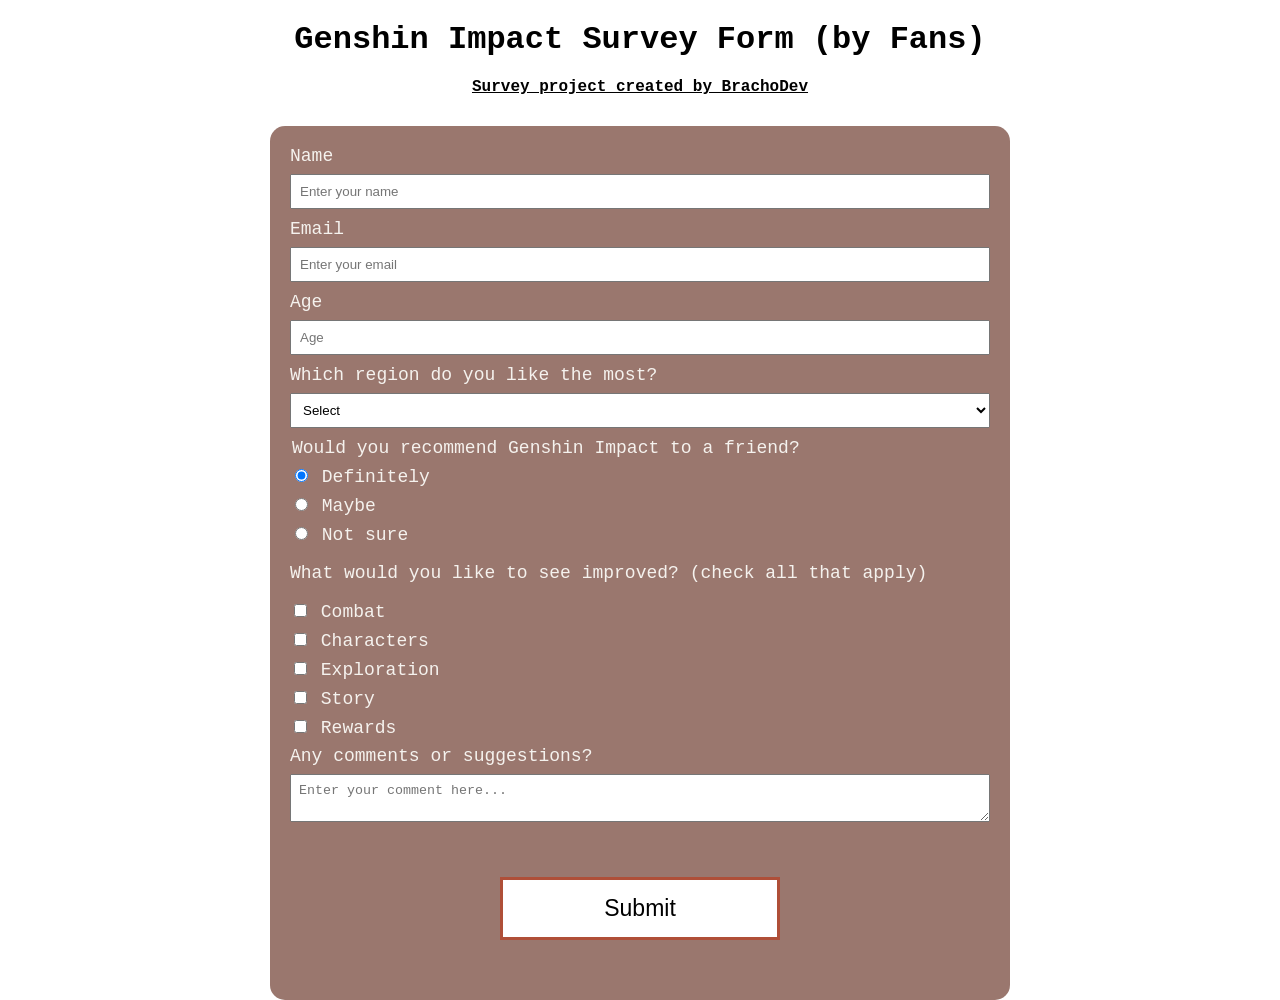
<file: Survey Form (PROJECT)/index.html>
<!DOCTYPE html>
<html lang="en">
<head>
    <meta charset="UTF-8">
    <meta name="viewport" content="width=device-width, initial-scale=1.0">
    <title>Genshin Impact Fans Survey</title>
    <link rel="stylesheet" href="styles.css">
</head>
<body>
    <header class="header">
        <h1 id="title">Genshin Impact Survey Form (by Fans)</h1>
        <p id="description">Survey project created by BrachoDev</p>
    </header>
    <form class="content-box" id="survey-form" action="none-yet">
        <div class="form-group">
            <label id="name-label" for="name">Name</label>
            <input name="name" id="name" type="text" placeholder="Enter your name" required>
        </div>
        <div class="form-group">
            <label id="email-label" for="email">Email</label>
            <input name="email" id="email" type="email" placeholder="Enter your email" required>
        </div>
        <div class="form-group">
            <label id="number-label" for="number">Age</label>
            <input name="number" id="number" type="number" placeholder="Age" required min="16" max="100">
        </div>
        <div class="form-group">
            <label for="dropdown">Which region do you like the most?</label>
            <select id="dropdown" name="region">
                <option disabled selected value="select">Select</option>
                <option value="mondstadt">Mondstadt</option>
                <option value="liyue">Liyue</option>
                <option value="inazuma">Inazuma</option>
                <option value="fontaine">Fontaine</option>
            </select>
        </div>
        <div class="form-group">
            <legend>Would you recommend Genshin Impact to a friend?</legend>
            <label>
                <input name="user-recommend" value="definitely" type="radio" checked> Definitely
            </label>
            <label>
                <input name="user-recommend" value="maybe" type="radio"> Maybe
            </label>
            <label>
                <input name="user-recommend" value="not-sure" type="radio"> Not sure
            </label>
        </div>
        <div class="form-group">
            <p>What would you like to see improved?<span class="clue"> (check all that apply)</span></p>
            <label>
                <input name="improvement" value="combat" type="checkbox"> Combat
            </label>
            <label>
                <input name="improvement" value="characters" type="checkbox"> Characters
            </label>
            <label>
                <input name="improvement" value="exploration" type="checkbox"> Exploration
            </label>
            <label>
                <input name="improvement" value="story" type="checkbox"> Story
            </label>
            <label>
                <input name="improvement" value="rewards" type="checkbox"> Rewards
            </label>
        </div>
        <div class="form-group">
            <label for="comments">Any comments or suggestions?</label>
            <textarea id="comments" name="comment" placeholder="Enter your comment here..."></textarea>
        </div>
        <div class="form-group">
            <button type="submit" id="submit">Submit</button>
        </div>
    </form>
</body>
</html>
</file>
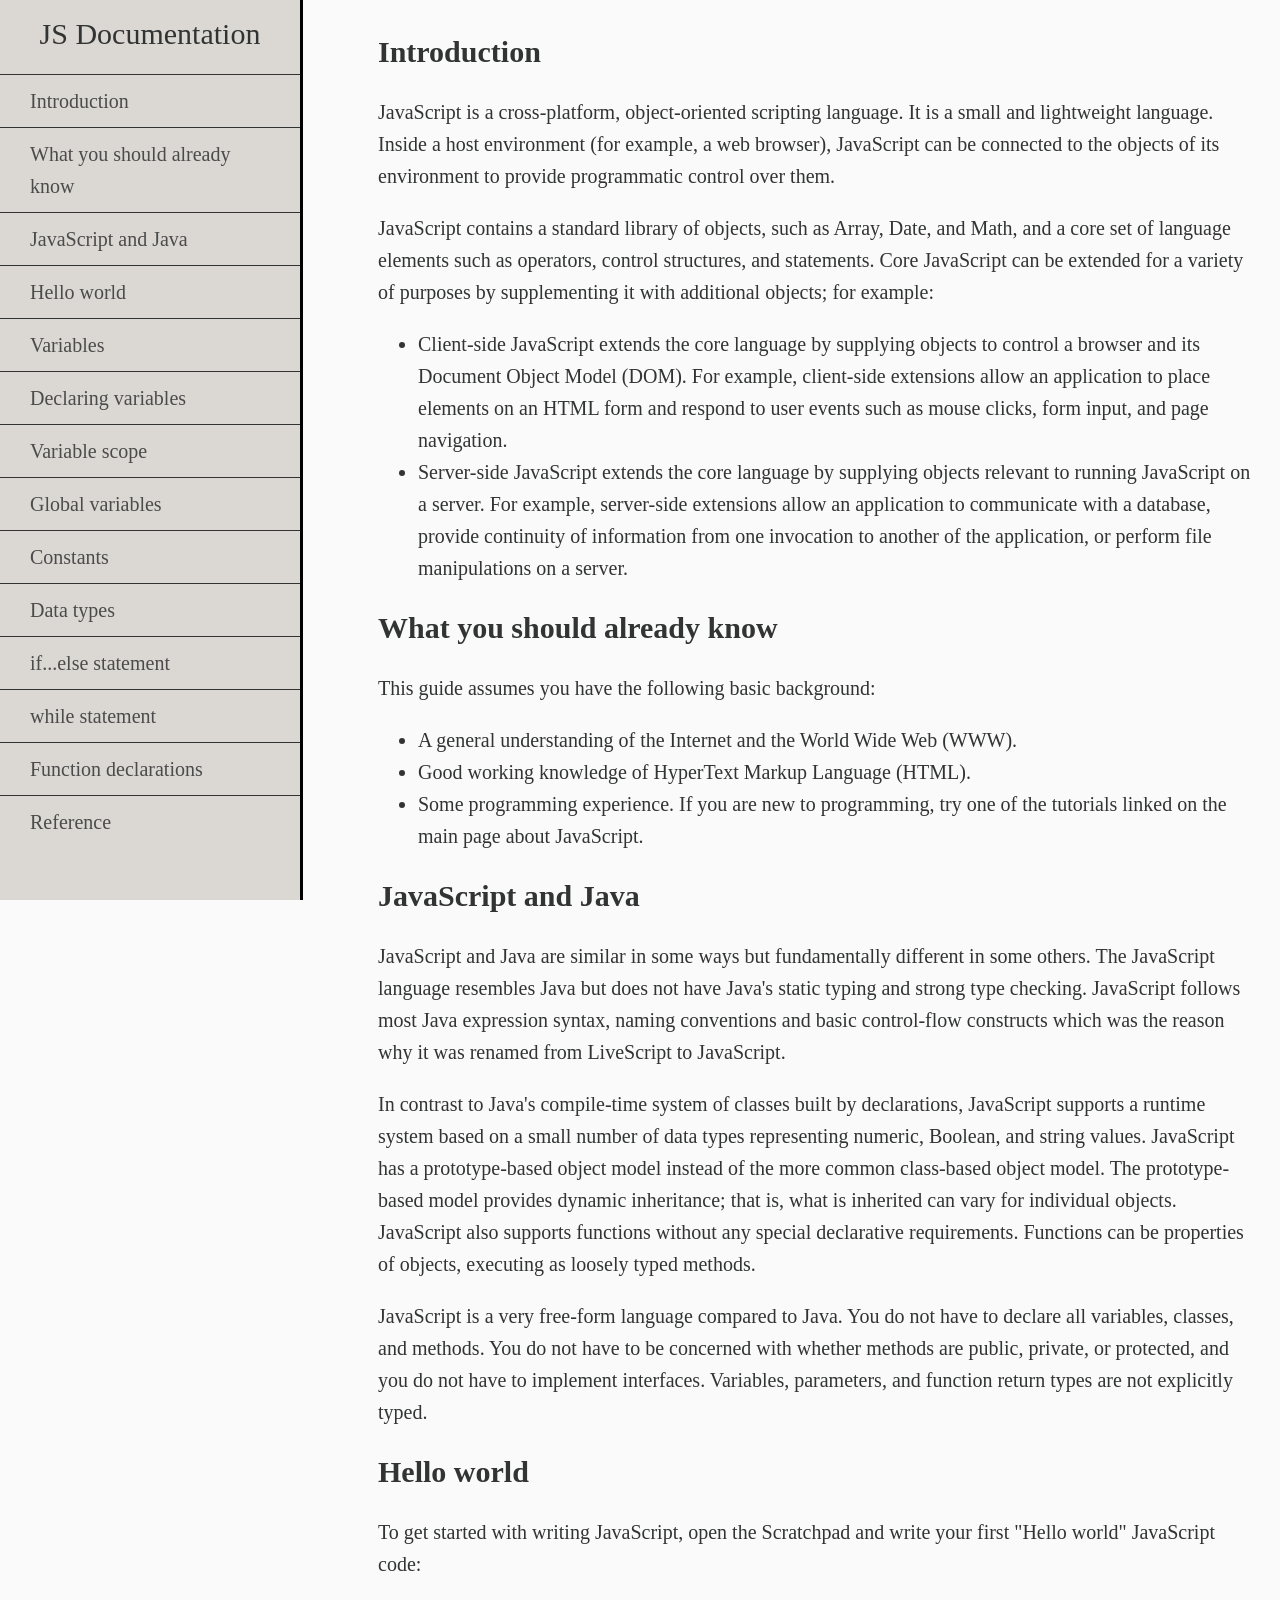
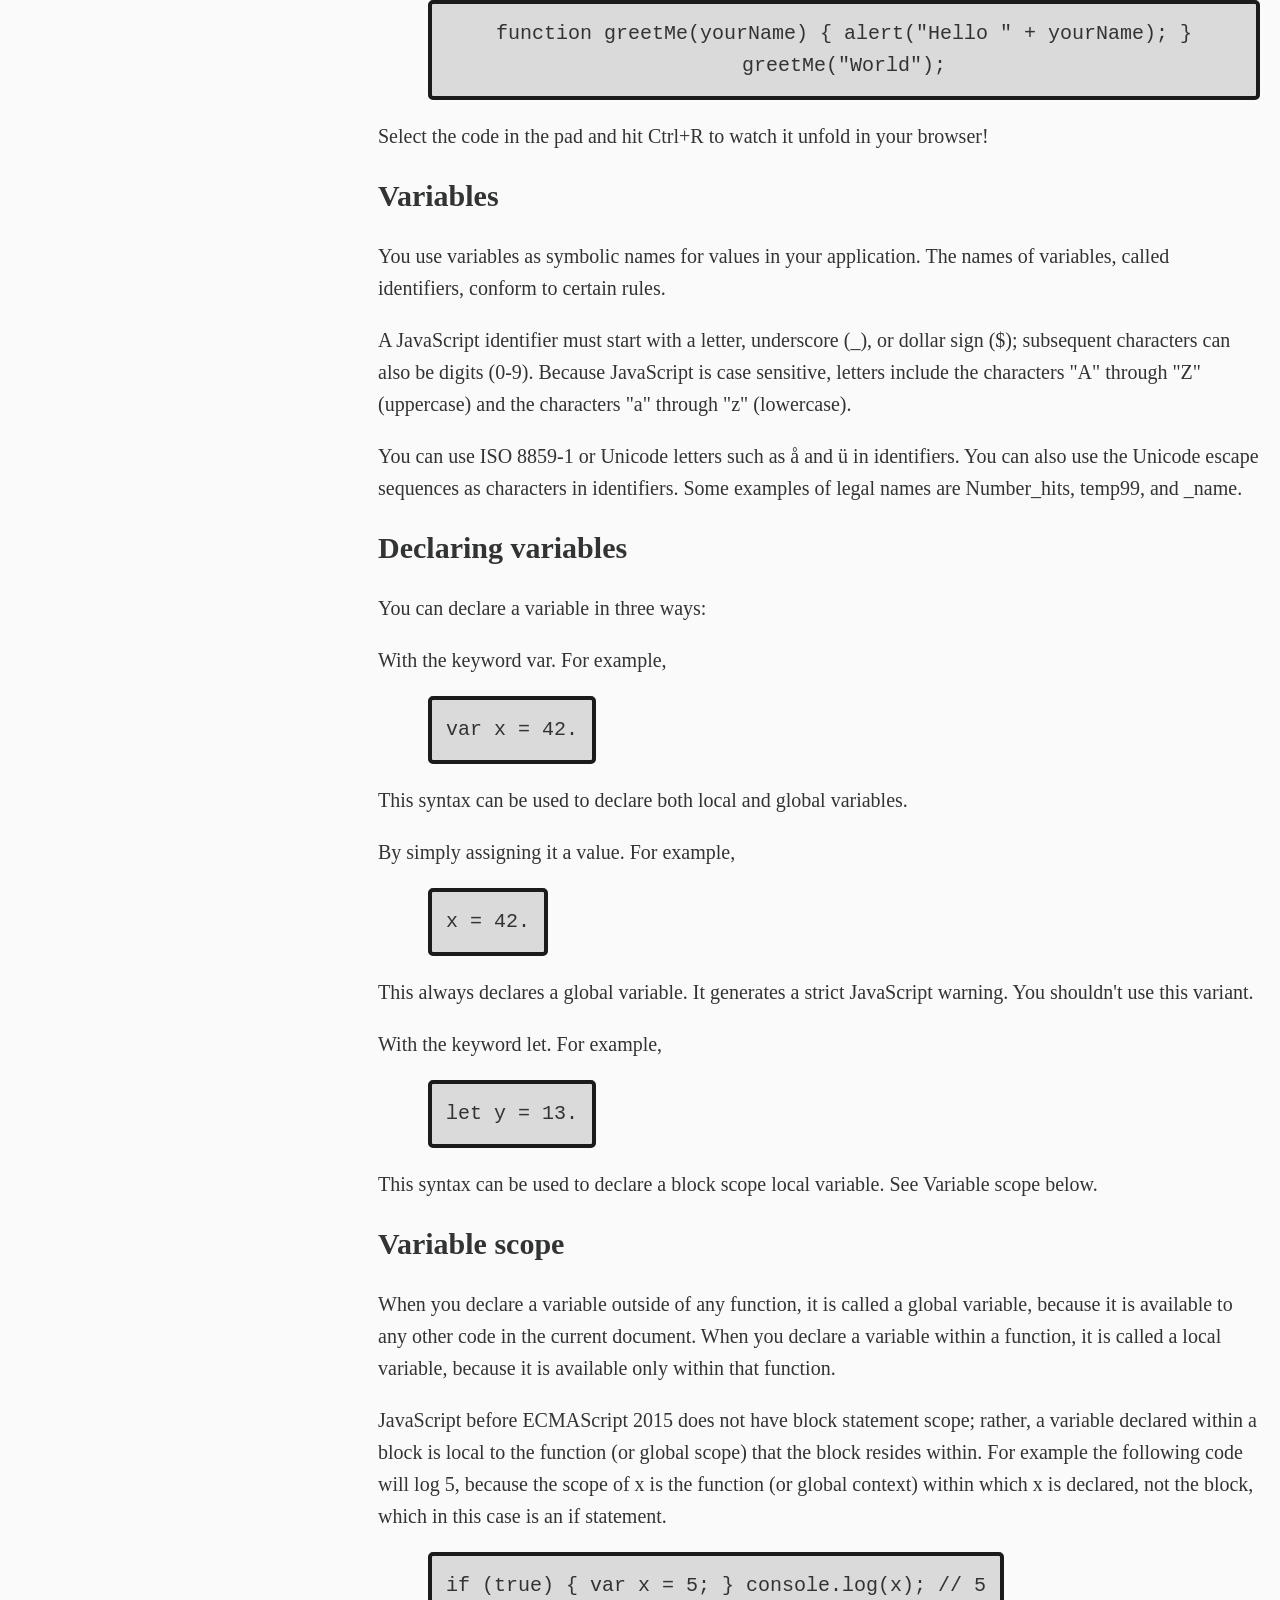
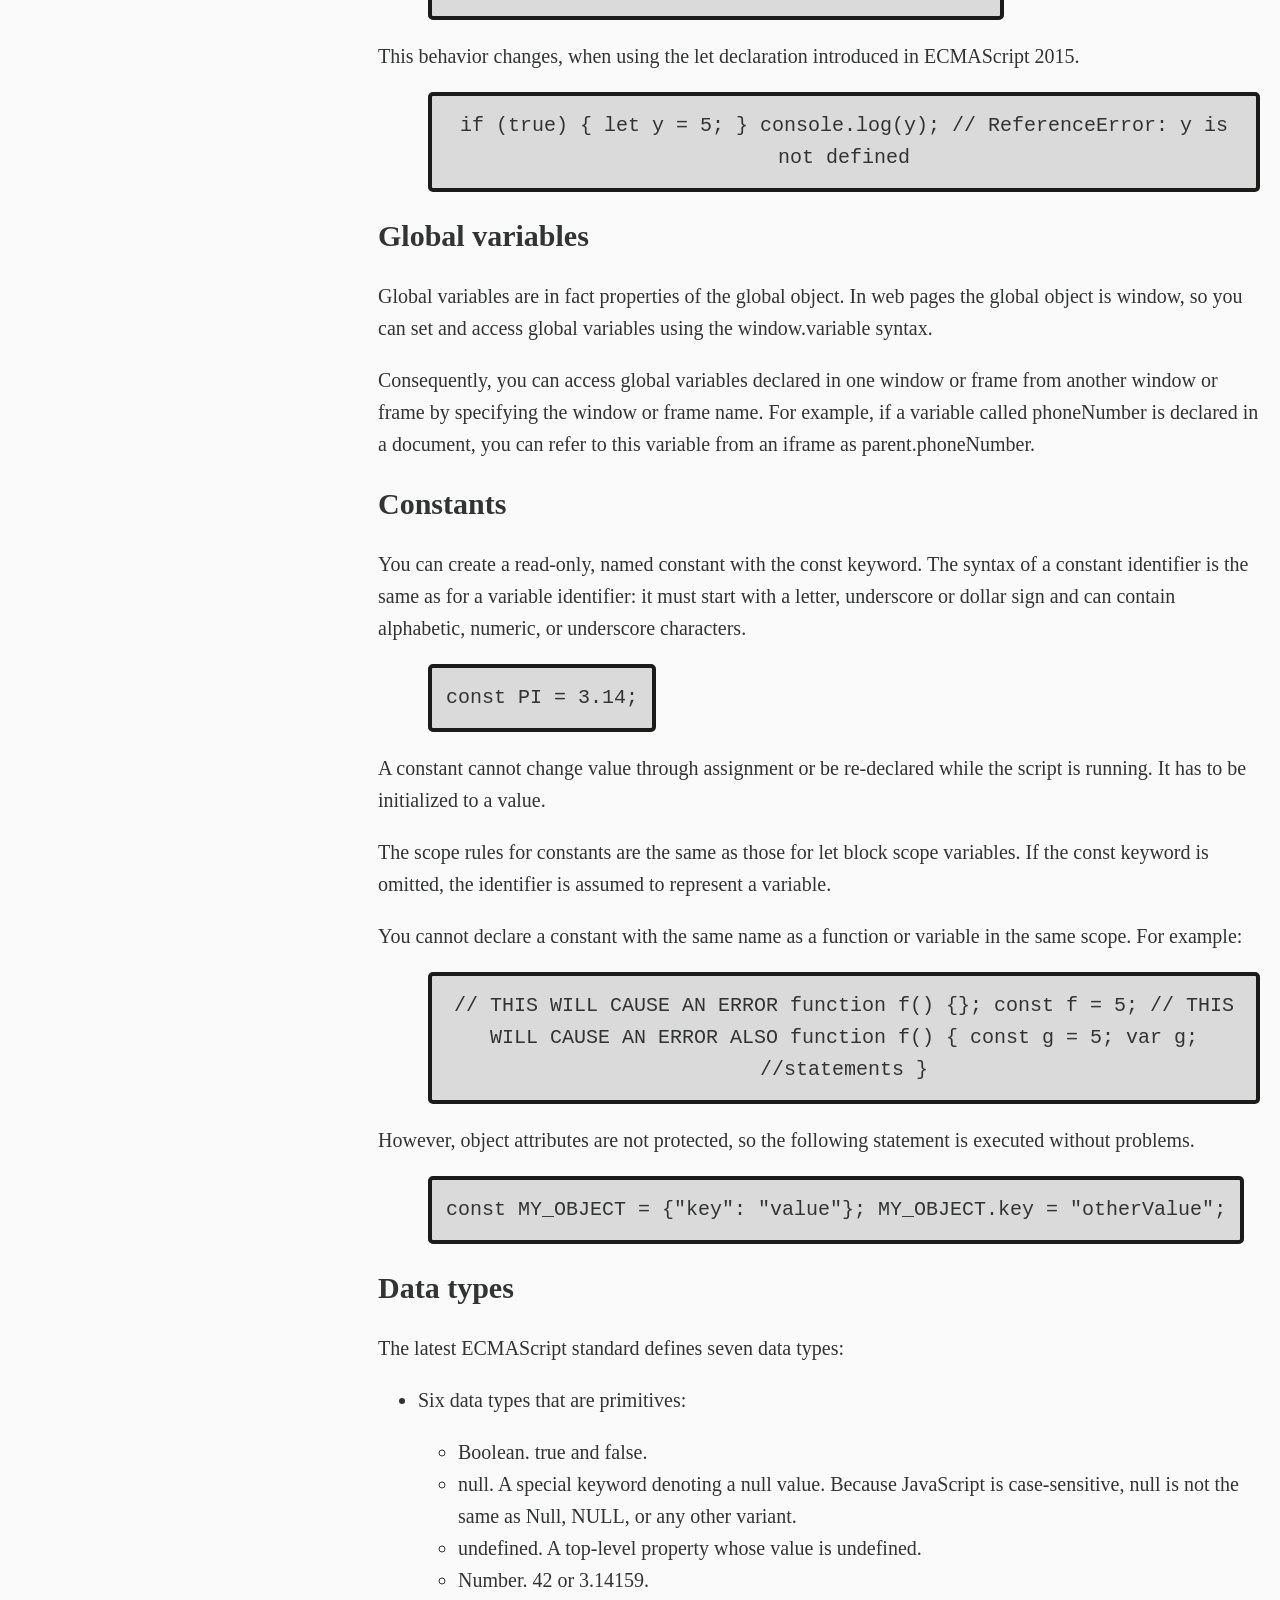
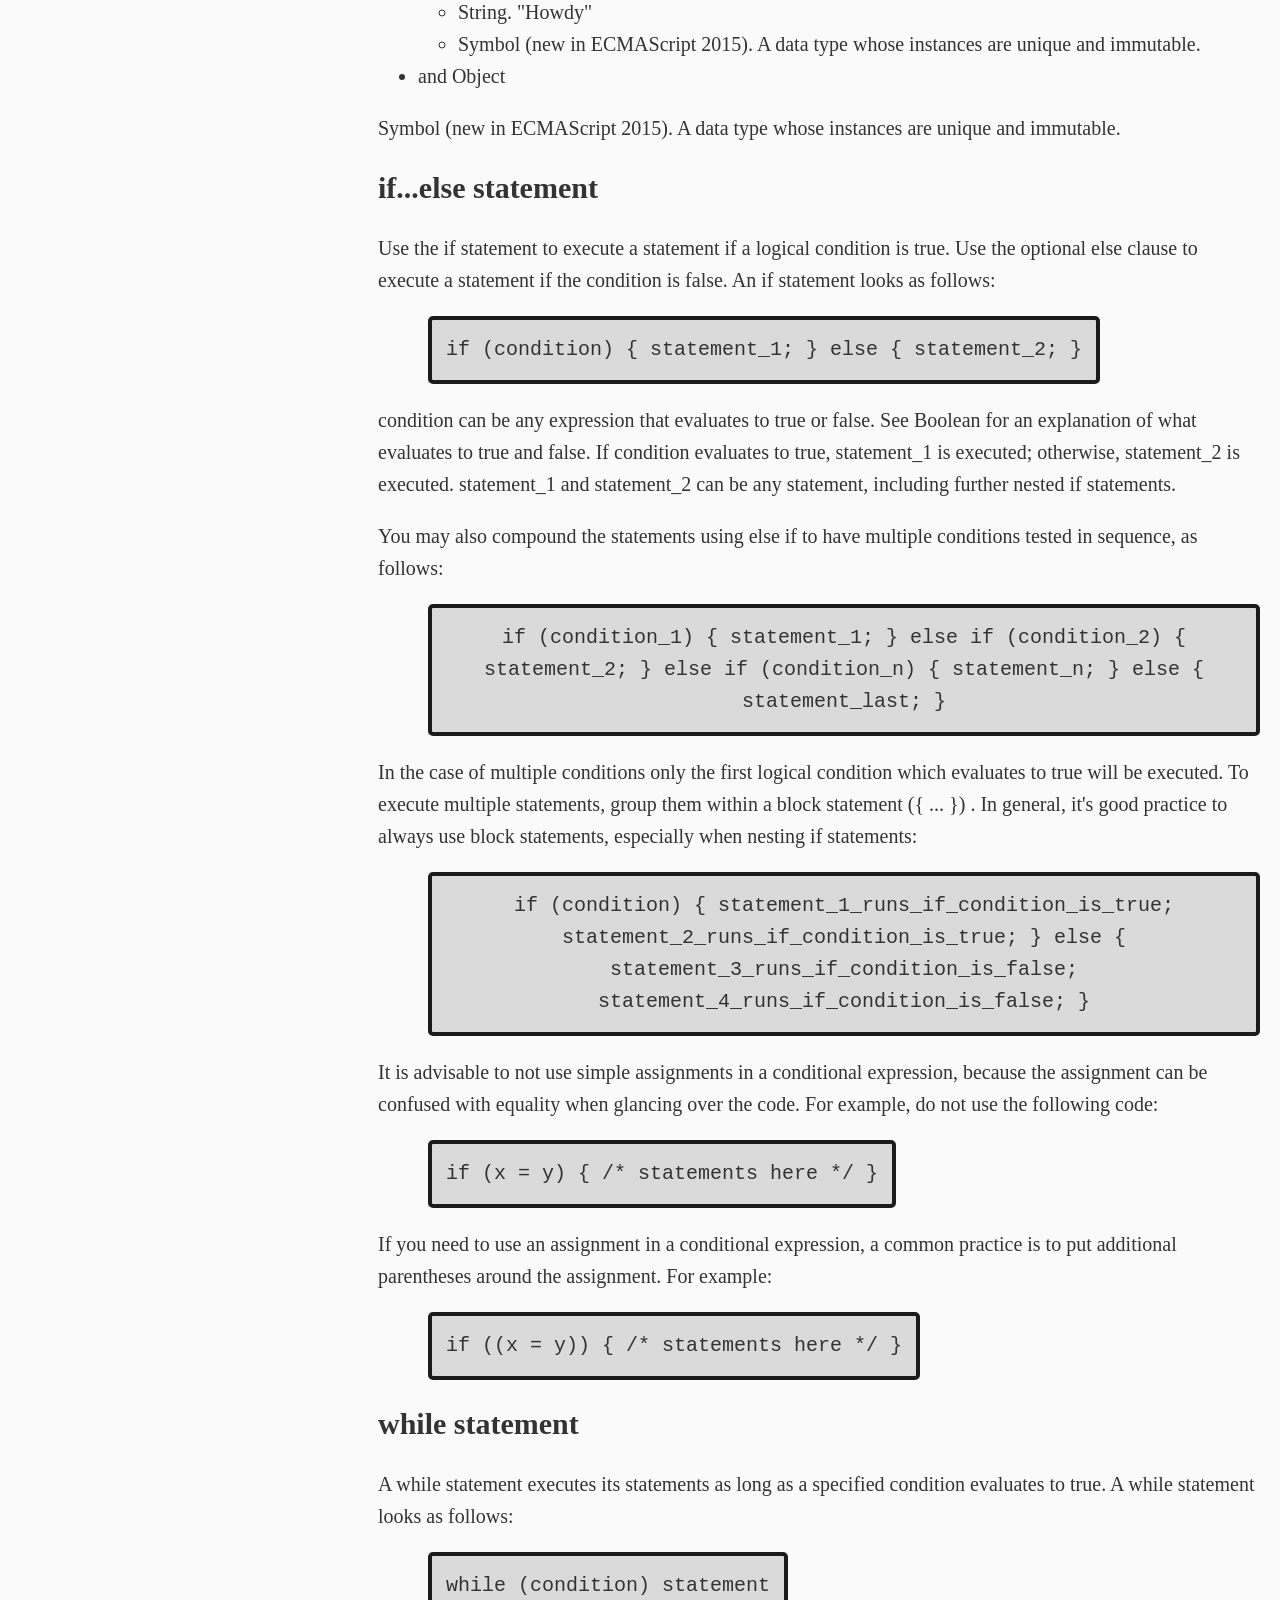
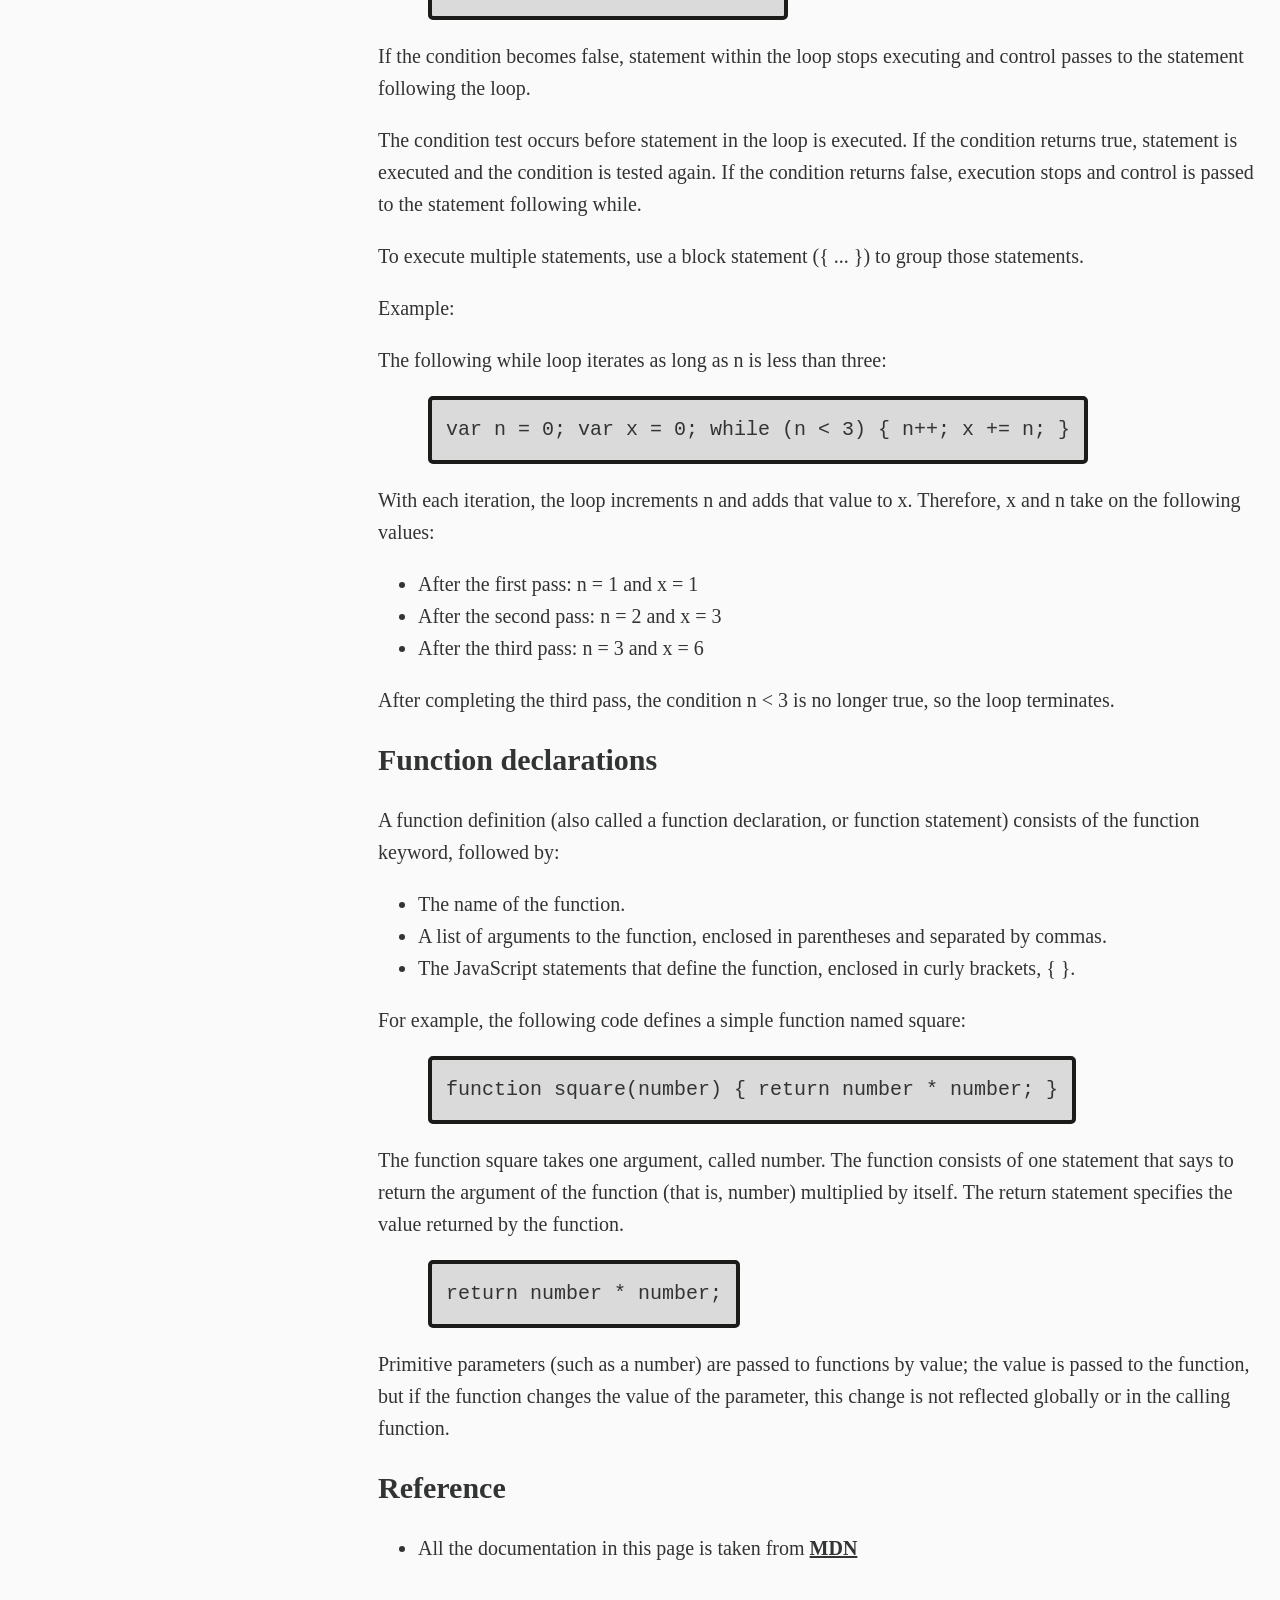
<file: Technical Documentation Page (PROJECT)/index.html>
<!DOCTYPE html>
<html lang="en">
  <head>
    <meta charset="UTF-8" />
    <meta name="viewport" content="width=device-width, initial-scale=1.0" />
    <link rel="stylesheet" href="styles.css" />
    <title>JavaScript Documentation</title>
  </head>
  <body>
    <nav id="navbar">
      <header>JS Documentation</header>
      <ul>
        <li><a class="nav-link" href="#Introduction">Introduction</a></li>
        <li>
          <a class="nav-link" href="#What_you_should_already_know"
            >What you should already know</a
          >
        </li>
        <li>
          <a class="nav-link" href="#JavaScript_and_Java"
            >JavaScript and Java</a
          >
        </li>
        <li><a class="nav-link" href="#Hello_world">Hello world</a></li>
        <li><a class="nav-link" href="#Variables">Variables</a></li>
        <li>
          <a class="nav-link" href="#Declaring_variables"
            >Declaring variables</a
          >
        </li>
        <li><a class="nav-link" href="#Variable_scope">Variable scope</a></li>
        <li>
          <a class="nav-link" href="#Global_variables">Global variables</a>
        </li>
        <li><a class="nav-link" href="#Constants">Constants</a></li>
        <li><a class="nav-link" href="#Data_types">Data types</a></li>
        <li>
          <a class="nav-link" href="#if...else_statement"
            >if...else statement</a
          >
        </li>
        <li><a class="nav-link" href="#while_statement">while statement</a></li>
        <li>
          <a class="nav-link" href="#Function_declarations"
            >Function declarations</a
          >
        </li>
        <li><a class="nav-link" href="#Reference">Reference</a></li>
      </ul>
    </nav>
    <main id="main-doc">
      <section class="main-section" id="Introduction">
        <header>Introduction</header>
        <article>
          <p>
            JavaScript is a cross-platform, object-oriented scripting language.
            It is a small and lightweight language. Inside a host environment
            (for example, a web browser), JavaScript can be connected to the
            objects of its environment to provide programmatic control over
            them.
          </p>
          <p>
            JavaScript contains a standard library of objects, such as Array,
            Date, and Math, and a core set of language elements such as
            operators, control structures, and statements. Core JavaScript can
            be extended for a variety of purposes by supplementing it with
            additional objects; for example:
          </p>
          <ul>
            <li>
              Client-side JavaScript extends the core language by supplying
              objects to control a browser and its Document Object Model (DOM).
              For example, client-side extensions allow an application to place
              elements on an HTML form and respond to user events such as mouse
              clicks, form input, and page navigation.
            </li>
            <li>
              Server-side JavaScript extends the core language by supplying
              objects relevant to running JavaScript on a server. For example,
              server-side extensions allow an application to communicate with a
              database, provide continuity of information from one invocation to
              another of the application, or perform file manipulations on a
              server.
            </li>
          </ul>
        </article>
      </section>
      <section class="main-section" id="What_you_should_already_know">
        <header>What you should already know</header>
        <article>
          <p>This guide assumes you have the following basic background:</p>
          <ul>
            <li>
              A general understanding of the Internet and the World Wide Web
              (WWW).
            </li>
            <li>Good working knowledge of HyperText Markup Language (HTML).</li>
            <li>
              Some programming experience. If you are new to programming, try
              one of the tutorials linked on the main page about JavaScript.
            </li>
          </ul>
        </article>
      </section>
      <section class="main-section" id="JavaScript_and_Java">
        <header>JavaScript and Java</header>
        <article>
          <p>
            JavaScript and Java are similar in some ways but fundamentally
            different in some others. The JavaScript language resembles Java but
            does not have Java's static typing and strong type checking.
            JavaScript follows most Java expression syntax, naming conventions
            and basic control-flow constructs which was the reason why it was
            renamed from LiveScript to JavaScript.
          </p>
          <p>
            In contrast to Java's compile-time system of classes built by
            declarations, JavaScript supports a runtime system based on a small
            number of data types representing numeric, Boolean, and string
            values. JavaScript has a prototype-based object model instead of the
            more common class-based object model. The prototype-based model
            provides dynamic inheritance; that is, what is inherited can vary
            for individual objects. JavaScript also supports functions without
            any special declarative requirements. Functions can be properties of
            objects, executing as loosely typed methods.
          </p>
          <p>
            JavaScript is a very free-form language compared to Java. You do not
            have to declare all variables, classes, and methods. You do not have
            to be concerned with whether methods are public, private, or
            protected, and you do not have to implement interfaces. Variables,
            parameters, and function return types are not explicitly typed.
          </p>
        </article>
      </section>
      <section class="main-section" id="Hello_world">
        <header>Hello world</header>
        <article>
          <p>
            To get started with writing JavaScript, open the Scratchpad and
            write your first "Hello world" JavaScript code:
          </p>
          <code>
            function greetMe(yourName) { alert("Hello " + yourName); }
            greetMe("World");
          </code>
          <p>
            Select the code in the pad and hit Ctrl+R to watch it unfold in your
            browser!
          </p>
        </article>
      </section>
      <section class="main-section" id="Variables">
        <header>Variables</header>
        <article>
          <p>
            You use variables as symbolic names for values in your application.
            The names of variables, called identifiers, conform to certain
            rules.
          </p>
          <p>
            A JavaScript identifier must start with a letter, underscore (_), or
            dollar sign ($); subsequent characters can also be digits (0-9).
            Because JavaScript is case sensitive, letters include the characters
            "A" through "Z" (uppercase) and the characters "a" through "z"
            (lowercase).
          </p>
          <p>
            You can use ISO 8859-1 or Unicode letters such as å and ü in
            identifiers. You can also use the Unicode escape sequences as
            characters in identifiers. Some examples of legal names are
            Number_hits, temp99, and _name.
          </p>
        </article>
      </section>
      <section class="main-section" id="Declaring_variables">
        <header>Declaring variables</header>
        <article>
          <p>You can declare a variable in three ways:</p>
          <p>
            With the keyword var. For example,
            <code>var x = 42.</code>
          </p>
          <p>
            This syntax can be used to declare both local and global variables.
          </p>
          <p>
            By simply assigning it a value. For example,
            <code>x = 42.</code>
          </p>
          <p>
            This always declares a global variable. It generates a strict
            JavaScript warning. You shouldn't use this variant.
          </p>
          <p>
            With the keyword let. For example,
            <code>let y = 13.</code>
          </p>
          <p>
            This syntax can be used to declare a block scope local variable. See
            Variable scope below.
          </p>
        </article>
      </section>
      <section class="main-section" id="Variable_scope">
        <header>Variable scope</header>
        <article>
          <p>
            When you declare a variable outside of any function, it is called a
            global variable, because it is available to any other code in the
            current document. When you declare a variable within a function, it
            is called a local variable, because it is available only within that
            function.
          </p>
          <p>
            JavaScript before ECMAScript 2015 does not have block statement
            scope; rather, a variable declared within a block is local to the
            function (or global scope) that the block resides within. For
            example the following code will log 5, because the scope of x is the
            function (or global context) within which x is declared, not the
            block, which in this case is an if statement.
          </p>
          <code>if (true) { var x = 5; } console.log(x); // 5</code>
          <p>
            This behavior changes, when using the let declaration introduced in
            ECMAScript 2015.
          </p>
          <code>
            if (true) { let y = 5; } console.log(y); // ReferenceError: y is not
            defined
          </code>
        </article>
      </section>
      <section class="main-section" id="Global_variables">
        <header>Global variables</header>
        <article>
          <p>
            Global variables are in fact properties of the global object. In web
            pages the global object is window, so you can set and access global
            variables using the window.variable syntax.
          </p>
          <p>
            Consequently, you can access global variables declared in one window
            or frame from another window or frame by specifying the window or
            frame name. For example, if a variable called phoneNumber is
            declared in a document, you can refer to this variable from an
            iframe as parent.phoneNumber.
          </p>
        </article>
      </section>
      <section class="main-section" id="Constants">
        <header>Constants</header>
        <article>
          <p>
            You can create a read-only, named constant with the const keyword.
            The syntax of a constant identifier is the same as for a variable
            identifier: it must start with a letter, underscore or dollar sign
            and can contain alphabetic, numeric, or underscore characters.
          </p>
          <code>const PI = 3.14;</code>
          <p>
            A constant cannot change value through assignment or be re-declared
            while the script is running. It has to be initialized to a value.
          </p>
          <p>
            The scope rules for constants are the same as those for let block
            scope variables. If the const keyword is omitted, the identifier is
            assumed to represent a variable.
          </p>
          <p>
            You cannot declare a constant with the same name as a function or
            variable in the same scope. For example:
          </p>
          <code>
            // THIS WILL CAUSE AN ERROR function f() {}; const f = 5; // THIS
            WILL CAUSE AN ERROR ALSO function f() { const g = 5; var g;
            //statements }
          </code>
          <p>
            However, object attributes are not protected, so the following
            statement is executed without problems.
          </p>
          <code>
            const MY_OBJECT = {"key": "value"}; MY_OBJECT.key = "otherValue";
          </code>
        </article>
      </section>
      <section class="main-section" id="Data_types">
        <header>Data types</header>
        <article>
          <p>The latest ECMAScript standard defines seven data types:</p>
          <ul>
            <li>
              <p>Six data types that are primitives:</p>
              <ul>
                <li>Boolean. true and false.</li>
                <li>
                  null. A special keyword denoting a null value. Because
                  JavaScript is case-sensitive, null is not the same as Null,
                  NULL, or any other variant.
                </li>
                <li>
                  undefined. A top-level property whose value is undefined.
                </li>
                <li>Number. 42 or 3.14159.</li>
                <li>String. "Howdy"</li>
                <li>
                  Symbol (new in ECMAScript 2015). A data type whose instances
                  are unique and immutable.
                </li>
              </ul>
            </li>
            <li>and Object</li>
          </ul>
          <p>
            Symbol (new in ECMAScript 2015). A data type whose instances are
            unique and immutable.
          </p>
        </article>
      </section>
      <section class="main-section" id="if...else_statement">
        <header>if...else statement</header>
        <article>
          <p>
            Use the if statement to execute a statement if a logical condition
            is true. Use the optional else clause to execute a statement if the
            condition is false. An if statement looks as follows:
          </p>
          <code>if (condition) { statement_1; } else { statement_2; }</code>
          <p>
            condition can be any expression that evaluates to true or false. See
            Boolean for an explanation of what evaluates to true and false. If
            condition evaluates to true, statement_1 is executed; otherwise,
            statement_2 is executed. statement_1 and statement_2 can be any
            statement, including further nested if statements.
          </p>
          <p>
            You may also compound the statements using else if to have multiple
            conditions tested in sequence, as follows:
          </p>
          <code>
            if (condition_1) { statement_1; } else if (condition_2) {
            statement_2; } else if (condition_n) { statement_n; } else {
            statement_last; }
          </code>
          <p>
            In the case of multiple conditions only the first logical condition
            which evaluates to true will be executed. To execute multiple
            statements, group them within a block statement ({ ... }) . In
            general, it's good practice to always use block statements,
            especially when nesting if statements:
          </p>
          <code>
            if (condition) { statement_1_runs_if_condition_is_true;
            statement_2_runs_if_condition_is_true; } else {
            statement_3_runs_if_condition_is_false;
            statement_4_runs_if_condition_is_false; }
          </code>
          <p>
            It is advisable to not use simple assignments in a conditional
            expression, because the assignment can be confused with equality
            when glancing over the code. For example, do not use the following
            code:
          </p>
          <code>if (x = y) { /* statements here */ }</code>
          <p>
            If you need to use an assignment in a conditional expression, a
            common practice is to put additional parentheses around the
            assignment. For example:
          </p>
          <code>if ((x = y)) { /* statements here */ }</code>
        </article>
      </section>
      <section class="main-section" id="while_statement">
        <header>while statement</header>
        <article>
          <p>
            A while statement executes its statements as long as a specified
            condition evaluates to true. A while statement looks as follows:
          </p>
          <code>while (condition) statement</code>
          <p>
            If the condition becomes false, statement within the loop stops
            executing and control passes to the statement following the loop.
          </p>
          <p>
            The condition test occurs before statement in the loop is executed.
            If the condition returns true, statement is executed and the
            condition is tested again. If the condition returns false, execution
            stops and control is passed to the statement following while.
          </p>
          <p>
            To execute multiple statements, use a block statement ({ ... }) to
            group those statements.
          </p>
          <p>Example:</p>
          <p>
            The following while loop iterates as long as n is less than three:
          </p>
          <code>var n = 0; var x = 0; while (n < 3) { n++; x += n; }</code>
          <p>
            With each iteration, the loop increments n and adds that value to x.
            Therefore, x and n take on the following values:
          </p>
          <ul>
            <li>After the first pass: n = 1 and x = 1</li>
            <li>After the second pass: n = 2 and x = 3</li>
            <li>After the third pass: n = 3 and x = 6</li>
          </ul>
          <p>
            After completing the third pass, the condition n < 3 is no longer
            true, so the loop terminates.
          </p>
        </article>
      </section>
      <section class="main-section" id="Function_declarations">
        <header>Function declarations</header>
        <article>
          <p>
            A function definition (also called a function declaration, or
            function statement) consists of the function keyword, followed by:
          </p>
          <ul>
            <li>The name of the function.</li>
            <li>
              A list of arguments to the function, enclosed in parentheses and
              separated by commas.
            </li>
            <li>
              The JavaScript statements that define the function, enclosed in
              curly brackets, { }.
            </li>
          </ul>
          <p>
            For example, the following code defines a simple function named
            square:
          </p>
          <code>function square(number) { return number * number; }</code>
          <p>
            The function square takes one argument, called number. The function
            consists of one statement that says to return the argument of the
            function (that is, number) multiplied by itself. The return
            statement specifies the value returned by the function.
          </p>
          <code>return number * number;</code>
          <p>
            Primitive parameters (such as a number) are passed to functions by
            value; the value is passed to the function, but if the function
            changes the value of the parameter, this change is not reflected
            globally or in the calling function.
          </p>
        </article>
      </section>
      <section class="main-section" id="Reference">
        <header>Reference</header>
        <article>
          <ul>
            <li>
              All the documentation in this page is taken from
              <a
                target="_blank"
                href="https://developer.mozilla.org/en-US/docs/Web/JavaScript/Guide"
              >
                MDN
              </a>
            </li>
          </ul>
        </article>
      </section>
    </main>
  </body>
</html>
</file>
<file: Survey Form (PROJECT)/styles.css>
.header {
    text-align: center;
    margin-bottom: 30px;
    color: black;
    font-weight: 900;
}
.header p {
    text-decoration: underline;
}
h1 {
    margin-bottom: 20px;
}
body {
    background-image: url(https://images8.alphacoders.com/115/1156263.png);
    background-size: cover;
    background-repeat: no-repeat;
    margin: 0;
    min-height: 100vh;
    font-family: 'Courier New', Courier, monospace;
}
.content-box {
    background-color: rgba(94, 37, 23, 0.623);
    max-width: 700px;
    min-height: 800px;
    color: rgb(245, 242, 238);
    font-size: large;
    border-radius: 15px;
    margin: auto;
    padding: 20px;
}
label {
    display: block;
    margin-bottom: 8px;
}
legend {
    margin-bottom: 8px;
}
form input[type="text"],
form input[type="email"],
form input[type="number"],
form select,
form textarea {
    width: 100%;
    padding: 8px;
    box-sizing: border-box;
    margin-bottom: 10px;
}
button {
    display: block;
    margin: 40px auto;
    width: 40%;
    padding: 15px;
    font-size: 23px;
    background: white;
    border: 3px solid rgb(175, 79, 56);
}
</file>
<file: Technical Documentation Page (PROJECT)/styles.css>
* {
  scroll-behavior: smooth;
}

/* Body Styles */
body {
  font-family: "Playfair Display", serif;
  min-width: 290px;
  background-color: rgb(250, 250, 250);
  color: #323333;
  line-height: 1.6;
  scroll-behavior: smooth;
}

/* Main Section Header Styles */
.main-section header {
  font-size: 30px;
  font-weight: bold;
}

/* Article Styles */
article {
  font-size: 20px;
}

/* Code Styles */
code {
  border: 4px solid #1b1b1a;
  display: block;
  background-color: rgb(218, 218, 218);
  padding: 0.7em;
  margin-top: 20px;
  margin-left: 50px;
  margin-bottom: 20px;
  border-radius: 5px;
  text-align: center;
  max-width: fit-content;
}

/* Main Document Styles */
#main-doc {
  position: absolute;
  margin-left: 350px;
  padding: 20px;
  margin-bottom: 210px;
}

#main-doc a {
  color: #323333;
  font-weight: bold;
}

/* Navbar Styles */
#navbar {
  background-color: rgb(219, 216, 211);
  position: fixed;
  border-right: solid;
  border-color: #000000;
  padding: 0;
  min-width: 290px;
  top: 0;
  left: 0;
  height: 100%;
  width: 300px;
}

#navbar header {
  margin: 10px;
  font-size: 30px;
  text-align: center;
}

#navbar ul {
  list-style: none;
  height: 88%;
  padding: 0;
  overflow-x: hidden;
}

#navbar li {
  font-size: 20px;
  border-top: 1px solid;
  width: 100%;
  box-sizing: border-box;
}

#navbar a {
  display: block;
  text-decoration: none;
  color: #4b4b4b;
  padding: 10px 30px;
}

/* Responsive Styles for Screens <= 815px */

@media only screen and (max-width: 815px) {
  #main-doc {
    position: relative;
    margin-left: 0px;
    margin-top: 270px;
  }

  #navbar {
    background-color: rgb(219, 216, 211);
    position: absolute;
    top: 0;
    padding: 0;
    margin: 0;
    width: 100%;
    max-height: 282px;
    border-right: none;
    border-bottom: 2px solid #000000;
  }

  #navbar ul {
    border-top: 1px solid;
    height: 207px;
    overflow-y: auto;
  }

  #navbar li {
    width: 100%;
  }

  code {
    margin: auto;
    margin-bottom: 10px;
    margin-top: 10px;
  }
}
</file>
